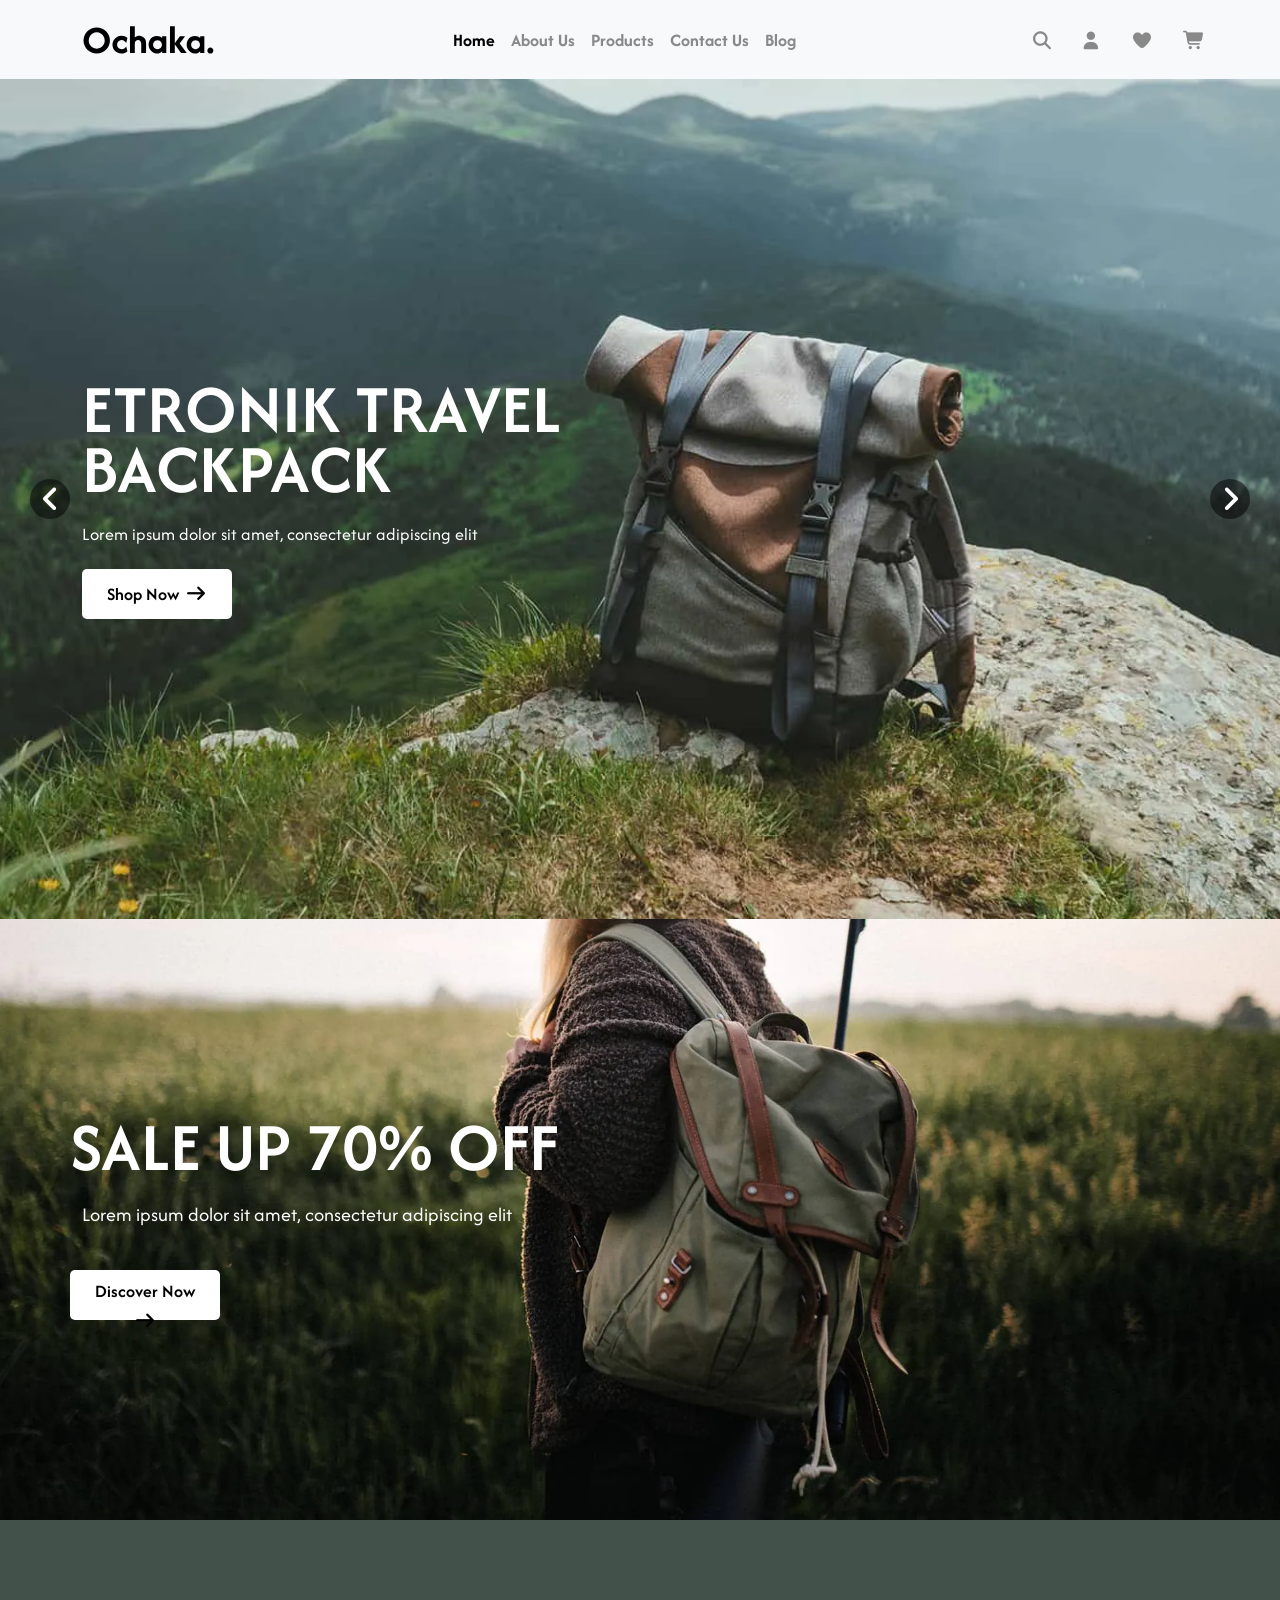
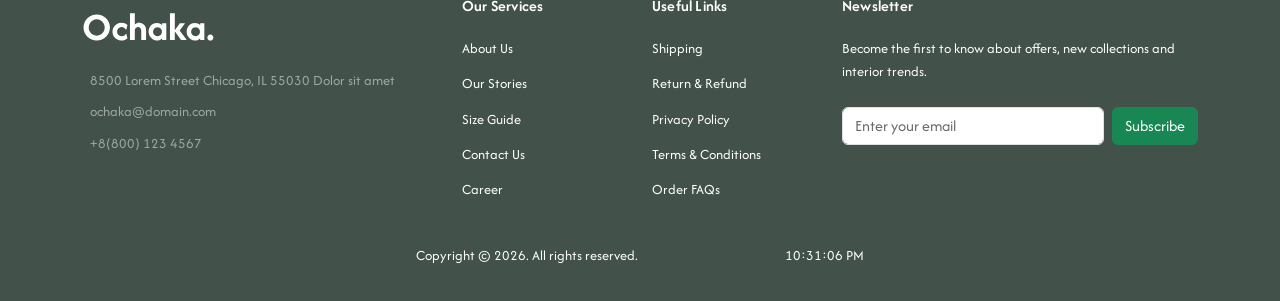
<file: index.html>
<!DOCTYPE html>
<html lang="en">

    <head>
        <meta charset="UTF-8">
        <meta name="viewport" content="width=device-width, initial-scale=1.0">
        <title>Document</title>

        <link rel="preconnect" href="https://fonts.googleapis.com">
        <link rel="preconnect" href="https://fonts.gstatic.com" crossorigin>
        <link
            href="https://fonts.googleapis.com/css2?family=Afacad:ital,wght@0,400..700;1,400..700&display=swap"
            rel="stylesheet">

        <link rel="stylesheet" href="./css/bootstrap.min.css">
        <link rel="stylesheet" href="./css/slick.css">

        <link rel="stylesheet" href="./css/all.min.css">
        <link rel="stylesheet" href="./css/style.css">
    </head>

    <body>
        <!-- Header Part Start -->
        <nav class="navbar navbar-expand-lg bg-body-tertiary">
            <div class="container">
                <a class="navbar-brand" href="./index.html">
                    <img src="./images/logo.svg" alt="logo.svg">
                </a>
                <button class="navbar-toggler" type="button"
                    data-bs-toggle="collapse"
                    data-bs-target="#navbarSupportedContent"
                    aria-controls="navbarSupportedContent" aria-expanded="false"
                    aria-label="Toggle navigation">
                    <span class="navbar-toggler-icon"></span>
                </button>
                <div class="collapse navbar-collapse"
                    id="navbarSupportedContent">
                    <ul
                        class="navbar-nav m-auto mb-2 mb-lg-0 align-items-center">
                        <li class="nav-item ">
                            <a class="nav-link active"
                                href="./index.html">Home</a>
                        </li>
                        <li class="nav-item">
                            <a class="nav-link" href="./aboutus.html">About
                                Us</a>
                        </li>
                        <li class="nav-item">
                            <a class="nav-link"
                                href="./products.html">Products</a>
                        </li>
                        <li class="nav-item">
                            <a class="nav-link" href="./contactus.html">Contact
                                Us</a>
                        </li>

                        <li class="nav-item">
                            <a class="nav-link" href="./blog.html">Blog</a>
                        </li>
                    </ul>
                    <div class="navBtn">
                        <i class="fa-solid fa-magnifying-glass"></i>
                        <i class="fa-regular fa-user"></i>
                        <i class="fa-regular fa-heart"></i>
                        <i class="fa-solid fa-cart-shopping"></i>
                    </div>
                </div>
            </div>
        </nav>
        <!-- Header Part End-->

        <!-- Banner Part Start -->

        <section id="bannerPart">

            <div
                class="row col-lg-12 col-md-9 col-sm-3 sliders w-100 bannerContainer">
                <div class="sliderOne">
                    <div class="container bannerContent">
                        <h2>
                            ETRONIK TRAVEL BACKPACK
                        </h2>
                        <p>
                            Lorem ipsum dolor sit amet, consectetur adipiscing
                            elit
                        </p>
                        <button class="btn btn-primary contentBtn">Shop Now <i
                                class="fa-solid fa-arrow-right"></i></button>
                    </div>

                </div>
                <div class="sliderOne two">
                    <div class="container bannerContent">
                        <h2>
                            ETRONIK TRAVEL BACKPACK
                        </h2>
                        <p>
                            Lorem ipsum dolor sit amet, consectetur adipiscing
                            elit
                        </p>
                        <button class="btn btn-primary contentBtn">Shop Now <i
                                class="fa-solid fa-arrow-right"></i>
                        </button>
                    </div>
                </div>
                <div class="sliderOne three">
                    <div class="container bannerContent">
                        <h2>
                            ETRONIK TRAVEL BACKPACK
                        </h2>
                        <p>
                            Lorem ipsum dolor sit amet, consectetur adipiscing
                            elit
                        </p>
                        <button class="btn btn-primary contentBtn">Shop Now <i
                                class="fa-solid fa-arrow-right"></i></button>
                    </div>
                </div>

                <!-- <div class="overly">
               
            </div> -->

            </div>

        </section>

        <!--  Banner Part End -->
        <!-- Discover Part Start -->
        <section id="discoverPart">
            <div class="container ">
                <div class="row col-lg-6 col-md-6 col-sm-12 discoverContent">
                    <h2>
                        SALE UP 70% OFF
                    </h2>
                    <p>
                        Lorem ipsum dolor sit amet, consectetur adipiscing elit
                    </p>
                    <button class="btn btn-primary contentBtn">Discover Now <i
                        class="fa-solid fa-arrow-right"></i></button>
                </div>

            </div>
        </section>
        <!-- Discover Part End -->
        <!-- footer Part Start -->
        <footer class="site-footer position-relative">
            <div class="container">
                <div class="row gy-5">

                    <div class="col-xl-4 col-lg-5 col-md-12">
                        <div class="brand-logo mb-3"><img
                                src="./images/logo-white.svg"
                                alt="logo-white.svg"></div>
                        <div
                            class="d-flex flex-column gap-2 mb-4 text-white-50">
                            <span class="d-flex align-items-start gap-2">
                                <i class="bi bi-geo-alt mt-1 text-success"></i>
                                <span>8500 Lorem Street Chicago, IL 55030 Dolor
                                    sit amet</span>
                            </span>
                            <span class="d-flex align-items-center gap-2">
                                <i class="bi bi-envelope text-success"></i>
                                <span>ochaka@domain.com</span>
                            </span>
                            <span class="d-flex align-items-center gap-2">
                                <i class="bi bi-telephone text-success"></i>
                                <span>+8(800) 123 4567</span>
                            </span>
                        </div>

                        <div class="d-flex gap-3">
                            <a href="#" class="social-link"
                                aria-label="Facebook"><i
                                    class="bi bi-facebook"></i></a>
                            <a href="#" class="social-link"
                                aria-label="X Twitter"><i
                                    class="bi bi-twitter-x"></i></a>
                            <a href="#" class="social-link"
                                aria-label="Pinterest"><i
                                    class="bi bi-pinterest"></i></a>
                            <a href="#" class="social-link"
                                aria-label="Instagram"><i
                                    class="bi bi-instagram"></i></a>
                            <a href="#" class="social-link"
                                aria-label="Youtube"><i
                                    class="bi bi-youtube"></i></a>
                        </div>
                    </div>

                    <!-- Nav Menu Block 1: Internal Services -->
                    <div class="col-xl-2 col-lg-2 col-md-4 col-6">
                        <h6 class="column-title">Our Services</h6>
                        <ul class="list-unstyled footer-links">
                            <li><a href="#">About Us</a></li>
                            <li><a href="#">Our Stories</a></li>
                            <li><a href="#">Size Guide</a></li>
                            <li><a href="#">Contact Us</a></li>
                            <li><a href="#">Career</a></li>
                        </ul>
                    </div>

                    <!-- Nav Menu Block 2: Operations / Utilities -->
                    <div class="col-xl-2 col-lg-2 col-md-4 col-6">
                        <h6 class="column-title">Useful Links</h6>
                        <ul class="list-unstyled footer-links">
                            <li><a href="#">Shipping</a></li>
                            <li><a href="#">Return & Refund</a></li>
                            <li><a href="#">Privacy Policy</a></li>
                            <li><a href="#">Terms & Conditions</a></li>
                            <li><a href="#">Order FAQs</a></li>
                        </ul>
                    </div>

                    <!-- Action System Block: Subscription Loop -->
                    <div class="col-xl-4 col-lg-3 col-md-4 col-12">
                        <h6 class="column-title">Newsletter</h6>
                        <p class="newsletter-text mb-4">Become the first to know
                            about offers, new collections and interior
                            trends.</p>

                        <form class="d-flex flex-column flex-sm-row gap-2"
                            action="#" method="post">
                            <input type="email" class="form-control"
                                placeholder="Enter your email" required>
                            <button type="submit"
                                onclick="event.preventDefault(); alert('Subscribed successfully!');"
                                class="btn btn-success">Subscribe</button>
                        </form>
                    </div>
                </div>
                <div class="col-lg-8 footerBottomPart">
                    <p class="mb-xxl-2 align-items-center">Copyright &copy;
                        <span id="footer-year"></span>. All rights
                        reserved.</p>
                    <p id="footer-date-time"> </p>
                </div>
            </div>
        </footer>

        <!-- footer Part End -->

        <script src="./js/bootstrap.bundle.min.js"></script>
        <script src="./js/jquery-1.12.4.min.js"></script>
        <script src="./js/slick.min.js"></script>
        <script src="./js/script.js"></script>
    </body>

</html>
</file>
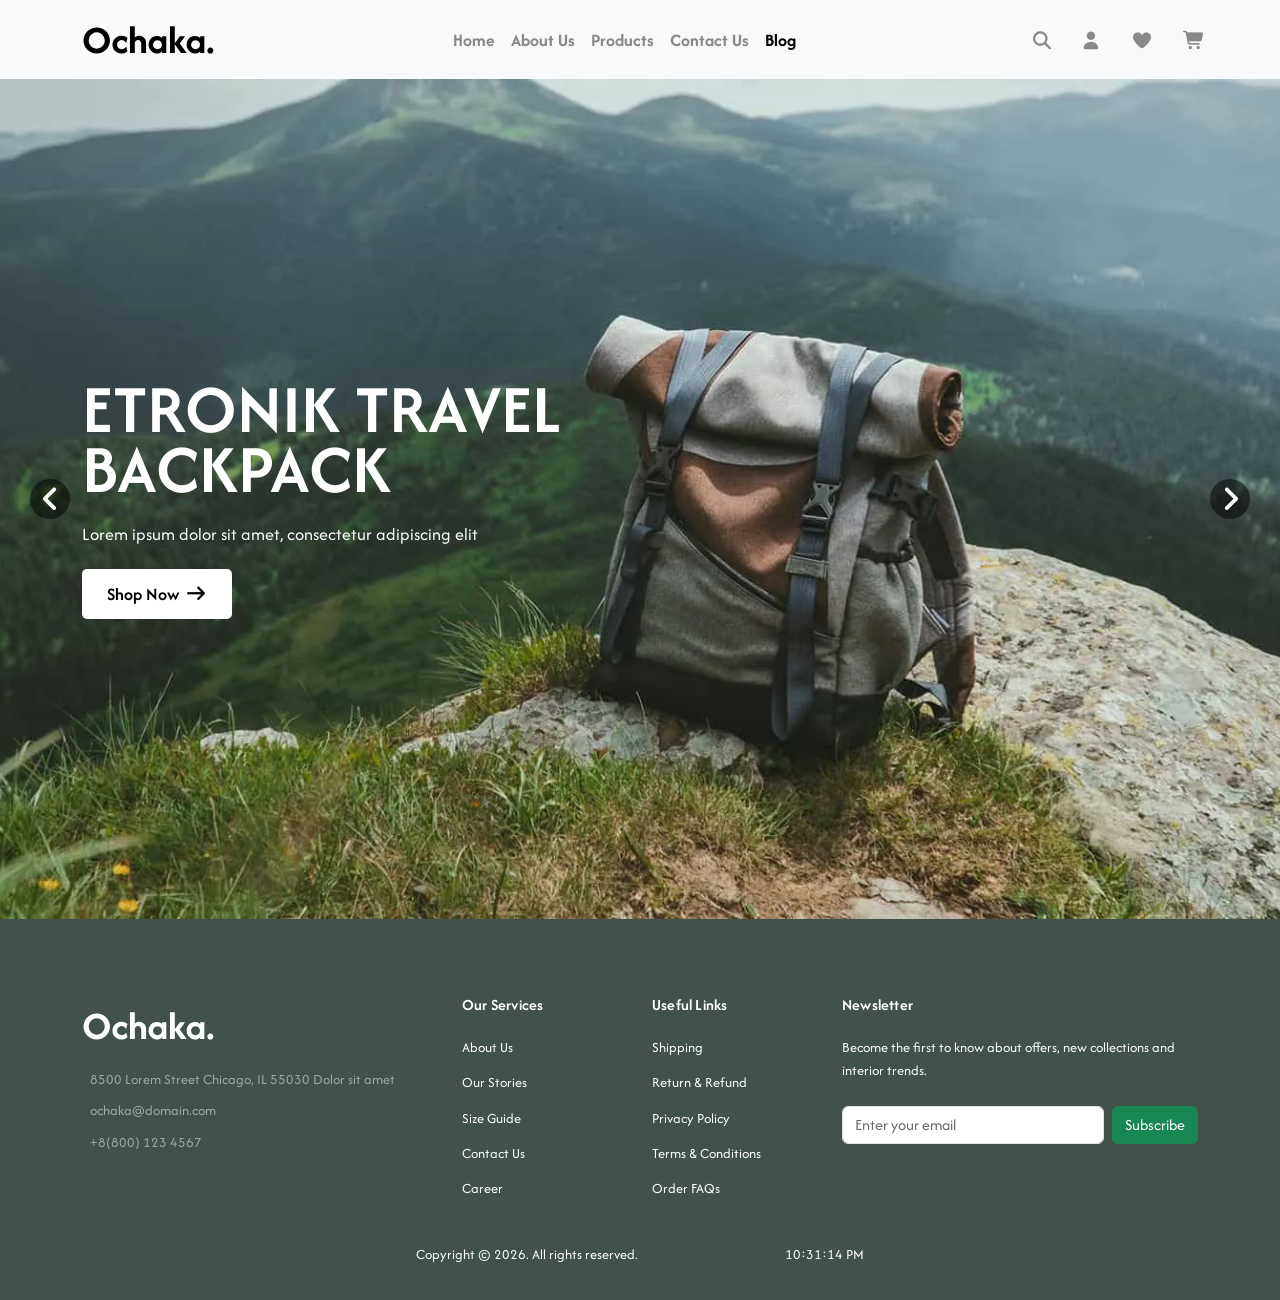
<file: blog.html>
<!DOCTYPE html>
<html lang="en">

    <head>
        <meta charset="UTF-8">
        <meta name="viewport" content="width=device-width, initial-scale=1.0">
        <title>Document</title>

        <link rel="preconnect" href="https://fonts.googleapis.com">
        <link rel="preconnect" href="https://fonts.gstatic.com" crossorigin>
        <link
            href="https://fonts.googleapis.com/css2?family=Afacad:ital,wght@0,400..700;1,400..700&display=swap"
            rel="stylesheet">

        <link rel="stylesheet" href="./css/bootstrap.min.css">
        <link rel="stylesheet" href="./css/slick.css">

        <link rel="stylesheet" href="./css/all.min.css">
        <link rel="stylesheet" href="./css/style.css">
    </head>

    <body>
        <!-- Header Part Start -->
        <nav class="navbar navbar-expand-lg bg-body-tertiary">
            <div class="container">
                <a class="navbar-brand" href="/index.html">
                    <img src="./images/logo.svg" alt="logo.svg">
                </a>
                <button class="navbar-toggler" type="button"
                    data-bs-toggle="collapse"
                    data-bs-target="#navbarSupportedContent"
                    aria-controls="navbarSupportedContent" aria-expanded="false"
                    aria-label="Toggle navigation">
                    <span class="navbar-toggler-icon"></span>
                </button>
                <div class="collapse navbar-collapse"
                    id="navbarSupportedContent">
                    <ul
                        class="navbar-nav m-auto mb-2 mb-lg-0 align-items-center">
                        <li class="nav-item ">
                            <a class="nav-link " href="/index.html">Home</a>
                        </li>
                        <li class="nav-item">
                            <a class="nav-link" href="./aboutus.html">About
                                Us</a>
                        </li>
                        <li class="nav-item">
                            <a class="nav-link"
                                href="./products.html">Products</a>
                        </li>
                        <li class="nav-item">
                            <a class="nav-link" href="./contactus.html">Contact
                                Us</a>
                        </li>

                        <li class="nav-item">
                            <a class="nav-link active"
                                href="./blog.html">Blog</a>
                        </li>

                    </ul>
                    <div class="navBtn">
                        <i class="fa-solid fa-magnifying-glass"></i>
                        <i class="fa-regular fa-user"></i>
                        <i class="fa-regular fa-heart"></i>
                        <i class="fa-solid fa-cart-shopping"></i>
                    </div>

                </div>
            </div>
        </nav>
        <!-- Header Part End-->

        <!-- Banner Part Start -->

        <section id="bannerPart">

            <div
                class="row col-lg-12 col-md-9 col-sm-3 sliders w-100 bannerContainer">
                <div class="sliderOne">
                    <div class="container bannerContent">
                        <h2>
                            ETRONIK TRAVEL BACKPACK
                        </h2>
                        <p>
                            Lorem ipsum dolor sit amet, consectetur adipiscing
                            elit
                        </p>
                        <button class="btn btn-primary contentBtn">Shop Now <i
                                class="fa-solid fa-arrow-right"></i></button>
                    </div>

                </div>
                <div class="sliderOne two">
                    <div class="container bannerContent">
                        <h2>
                            ETRONIK TRAVEL BACKPACK
                        </h2>
                        <p>
                            Lorem ipsum dolor sit amet, consectetur adipiscing
                            elit
                        </p>
                        <button class="btn btn-primary contentBtn">Shop Now <i
                                class="fa-solid fa-arrow-right"></i>
                        </button>
                    </div>
                </div>
                <div class="sliderOne three">
                    <div class="container bannerContent">
                        <h2>
                            ETRONIK TRAVEL BACKPACK
                        </h2>
                        <p>
                            Lorem ipsum dolor sit amet, consectetur adipiscing
                            elit
                        </p>
                        <button class="btn btn-primary contentBtn">Shop
                            Now</button>
                    </div>
                </div>

                <!-- <div class="overly">
               
            </div> -->

            </div>

        </section>
        <!-- Banner Part End -->
        <!-- Banner Part Start -->
        <!-- Banner Part Start -->
        <!-- footer Part Start -->
        <footer class="site-footer position-relative">
            <div class="container">
                <div class="row gy-5">

                    <div class="col-xl-4 col-lg-5 col-md-12">
                        <div class="brand-logo mb-3"><img
                                src="./images/logo-white.svg"
                                alt="logo-white.svg"></div>
                        <div
                            class="d-flex flex-column gap-2 mb-4 text-white-50">
                            <span class="d-flex align-items-start gap-2">
                                <i class="bi bi-geo-alt mt-1 text-success"></i>
                                <span>8500 Lorem Street Chicago, IL 55030 Dolor
                                    sit amet</span>
                            </span>
                            <span class="d-flex align-items-center gap-2">
                                <i class="bi bi-envelope text-success"></i>
                                <span>ochaka@domain.com</span>
                            </span>
                            <span class="d-flex align-items-center gap-2">
                                <i class="bi bi-telephone text-success"></i>
                                <span>+8(800) 123 4567</span>
                            </span>
                        </div>

                        <div class="d-flex gap-3">
                            <a href="#" class="social-link"
                                aria-label="Facebook"><i
                                    class="bi bi-facebook"></i></a>
                            <a href="#" class="social-link"
                                aria-label="X Twitter"><i
                                    class="bi bi-twitter-x"></i></a>
                            <a href="#" class="social-link"
                                aria-label="Pinterest"><i
                                    class="bi bi-pinterest"></i></a>
                            <a href="#" class="social-link"
                                aria-label="Instagram"><i
                                    class="bi bi-instagram"></i></a>
                            <a href="#" class="social-link"
                                aria-label="Youtube"><i
                                    class="bi bi-youtube"></i></a>
                        </div>
                    </div>

                    <!-- Nav Menu Block 1: Internal Services -->
                    <div class="col-xl-2 col-lg-2 col-md-4 col-6">
                        <h6 class="column-title">Our Services</h6>
                        <ul class="list-unstyled footer-links">
                            <li><a href="#">About Us</a></li>
                            <li><a href="#">Our Stories</a></li>
                            <li><a href="#">Size Guide</a></li>
                            <li><a href="#">Contact Us</a></li>
                            <li><a href="#">Career</a></li>
                        </ul>
                    </div>

                    <!-- Nav Menu Block 2: Operations / Utilities -->
                    <div class="col-xl-2 col-lg-2 col-md-4 col-6">
                        <h6 class="column-title">Useful Links</h6>
                        <ul class="list-unstyled footer-links">
                            <li><a href="#">Shipping</a></li>
                            <li><a href="#">Return & Refund</a></li>
                            <li><a href="#">Privacy Policy</a></li>
                            <li><a href="#">Terms & Conditions</a></li>
                            <li><a href="#">Order FAQs</a></li>
                        </ul>
                    </div>

                    <!-- Action System Block: Subscription Loop -->
                    <div class="col-xl-4 col-lg-3 col-md-4 col-12">
                        <h6 class="column-title">Newsletter</h6>
                        <p class="newsletter-text mb-4">Become the first to know
                            about offers, new collections and interior
                            trends.</p>

                        <form class="d-flex flex-column flex-sm-row gap-2"
                            action="#" method="post">
                            <input type="email" class="form-control"
                                placeholder="Enter your email" required>
                            <button type="submit"
                                onclick="event.preventDefault(); alert('Subscribed successfully!');"
                                class="btn btn-success">Subscribe</button>
                        </form>
                    </div>
                </div>
                <div class="col-lg-8 footerBottomPart">
                    <p class="mb-xxl-2 align-items-center">Copyright &copy;
                        <span id="footer-year"></span>. All rights
                        reserved.</p>
                    <p id="footer-date-time"> </p>
                </div>
            </div>
        </footer>

        <!-- footer Part End -->

        <script src="./js/bootstrap.bundle.min.js"></script>
        <script src="./js/jquery-1.12.4.min.js"></script>
        <script src="./js/slick.min.js"></script>
        <script src="./js/script.js"></script>
    </body>

</html>
</file>
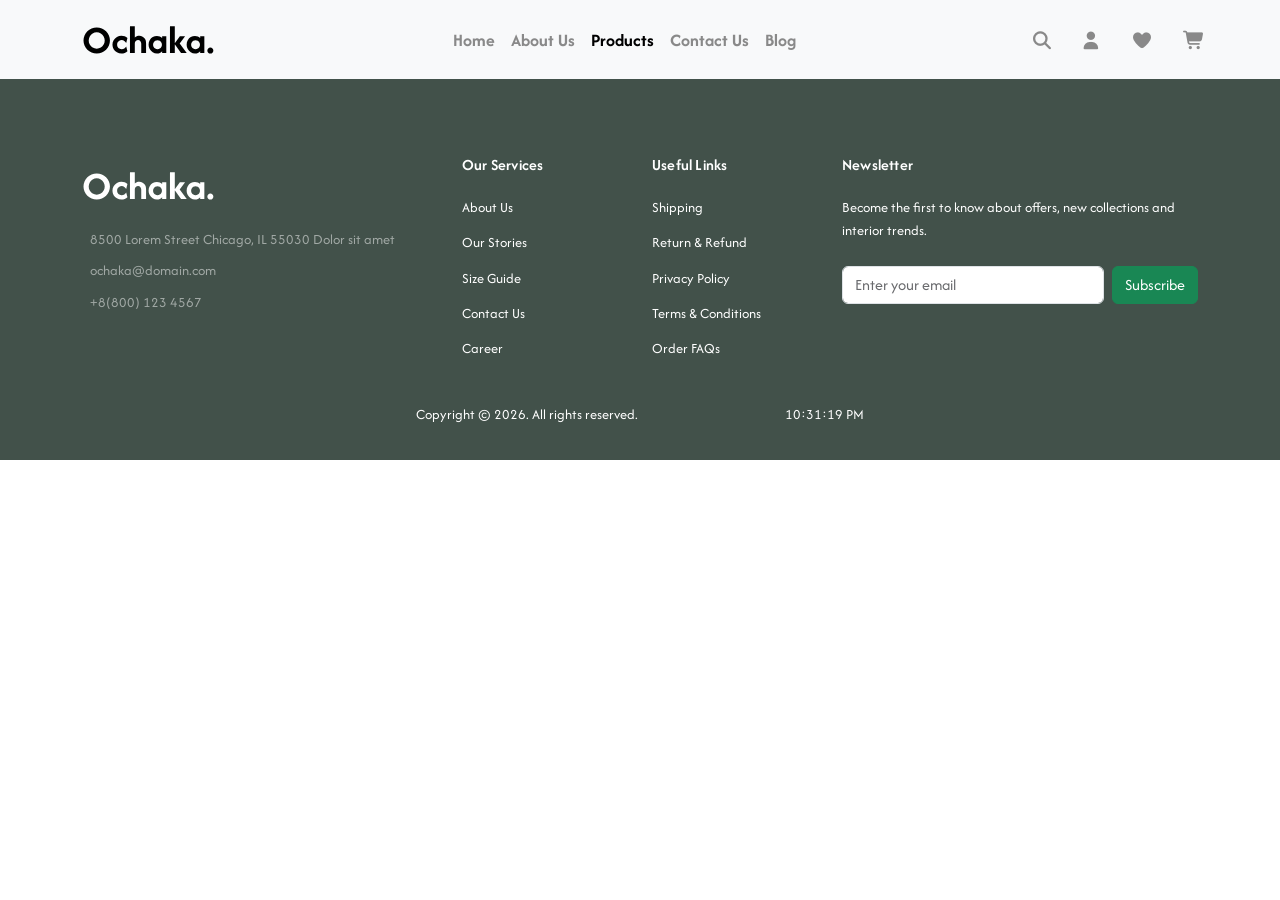
<file: products.html>
<!DOCTYPE html>
<html lang="en">
<head>
    <meta charset="UTF-8">
    <meta name="viewport" content="width=device-width, initial-scale=1.0">
    <title>Document</title>

    <link rel="preconnect" href="https://fonts.googleapis.com">
    <link rel="preconnect" href="https://fonts.gstatic.com" crossorigin>
    <link href="https://fonts.googleapis.com/css2?family=Afacad:ital,wght@0,400..700;1,400..700&display=swap" rel="stylesheet">

    <link rel="stylesheet" href="./css/bootstrap.min.css">
    <link rel="stylesheet" href="./css/slick.css">

    <link rel="stylesheet" href="./css/all.min.css">
    <link rel="stylesheet" href="./css/style.css">
</head>
<body>
    <!-- Header Part Start -->
    <nav class="navbar navbar-expand-lg bg-body-tertiary">
        <div class="container">
            <a class="navbar-brand" href="./index.html">
                <img src="./images/logo.svg" alt="logo.svg">
            </a>
            <button class="navbar-toggler" type="button" data-bs-toggle="collapse" data-bs-target="#navbarSupportedContent" aria-controls="navbarSupportedContent" aria-expanded="false" aria-label="Toggle navigation">
            <span class="navbar-toggler-icon"></span>
            </button>
            <div class="collapse navbar-collapse" id="navbarSupportedContent">
            <ul class="navbar-nav m-auto mb-2 mb-lg-0 align-items-center">
                <li class="nav-item ">
                <a class="nav-link " href="./index.html">Home</a>
                </li>
                <li class="nav-item">
                <a class="nav-link" href="./aboutus.html">About Us</a>
                </li>
                <li class="nav-item">
                <a class="nav-link active" href="./products.html">Products</a>
                </li>
                <li class="nav-item">
                <a class="nav-link" href="./contactus.html">Contact Us</a>
                </li>
                
                <li class="nav-item">
                <a class="nav-link" href="./blog.html">Blog</a>
                </li>
                
               
            </ul>
            <div class="navBtn">
                <i class="fa-solid fa-magnifying-glass"></i>
                <i class="fa-regular fa-user"></i>
                <i class="fa-regular fa-heart"></i>
                <i class="fa-solid fa-cart-shopping"></i>
            </div>

            
            </div>
        </div>
    </nav>
    <!-- Header Part End-->


    <!-- Banner Part Start -->
    <!-- Banner Part Start -->
     <!-- footer Part Start -->
    <footer class="site-footer position-relative">
        <div class="container">
            <div class="row gy-5">


                <div class="col-xl-4 col-lg-5 col-md-12">
                    <div class="brand-logo mb-3"><img src="./images/logo-white.svg" alt="logo-white.svg"></div>
                    <div class="d-flex flex-column gap-2 mb-4 text-white-50">
                        <span class="d-flex align-items-start gap-2">
                            <i class="bi bi-geo-alt mt-1 text-success"></i>
                            <span>8500 Lorem Street Chicago, IL 55030 Dolor sit amet</span>
                        </span>
                        <span class="d-flex align-items-center gap-2">
                            <i class="bi bi-envelope text-success"></i>
                            <span>ochaka@domain.com</span>
                        </span>
                        <span class="d-flex align-items-center gap-2">
                            <i class="bi bi-telephone text-success"></i>
                            <span>+8(800) 123 4567</span>
                        </span>
                    </div>

                    <div class="d-flex gap-3">
                        <a href="#" class="social-link" aria-label="Facebook"><i class="bi bi-facebook"></i></a>
                        <a href="#" class="social-link" aria-label="X Twitter"><i class="bi bi-twitter-x"></i></a>
                        <a href="#" class="social-link" aria-label="Pinterest"><i class="bi bi-pinterest"></i></a>
                        <a href="#" class="social-link" aria-label="Instagram"><i class="bi bi-instagram"></i></a>
                        <a href="#" class="social-link" aria-label="Youtube"><i class="bi bi-youtube"></i></a>
                    </div>
                </div>

                <!-- Nav Menu Block 1: Internal Services -->
                <div class="col-xl-2 col-lg-2 col-md-4 col-6">
                    <h6 class="column-title">Our Services</h6>
                    <ul class="list-unstyled footer-links">
                        <li><a href="#">About Us</a></li>
                        <li><a href="#">Our Stories</a></li>
                        <li><a href="#">Size Guide</a></li>
                        <li><a href="#">Contact Us</a></li>
                        <li><a href="#">Career</a></li>
                    </ul>
                </div>

                <!-- Nav Menu Block 2: Operations / Utilities -->
                <div class="col-xl-2 col-lg-2 col-md-4 col-6">
                    <h6 class="column-title">Useful Links</h6>
                    <ul class="list-unstyled footer-links">
                        <li><a href="#">Shipping</a></li>
                        <li><a href="#">Return & Refund</a></li>
                        <li><a href="#">Privacy Policy</a></li>
                        <li><a href="#">Terms & Conditions</a></li>
                        <li><a href="#">Order FAQs</a></li>
                    </ul>
                </div>

                <!-- Action System Block: Subscription Loop -->
                <div class="col-xl-4 col-lg-3 col-md-4 col-12">
                    <h6 class="column-title">Newsletter</h6>
                    <p class="newsletter-text mb-4">Become the first to know about offers, new collections and interior
                        trends.</p>

                    <form class="d-flex flex-column flex-sm-row gap-2" action="#" method="post">
                        <input type="email" class="form-control" placeholder="Enter your email" required>
                        <button type="submit" onclick="event.preventDefault(); alert('Subscribed successfully!');"
                            class="btn btn-success">Subscribe</button>
                    </form>
                </div>
            </div>
            <div class="col-lg-8 footerBottomPart">
                <p class="mb-xxl-2 align-items-center">Copyright &copy; <span id="footer-year"></span>. All rights
                    reserved.</p>
                <p id="footer-date-time"> </p>
            </div>
        </div>
    </footer>

    <!-- footer Part End -->


    <script src="./js/bootstrap.bundle.min.js"></script>
    <script src="./js/jquery-1.12.4.min.js"></script>
    <script src="./js/slick.min.js"></script>
    <script src="./js/script.js"></script>
</body>
</html>
</file>
<file: css/style.css>
body {
    font-family: 'Afacad', Arial, Helvetica, sans-serif;
    color: #5F615E;
    background-color: #FFFFFF;
    line-height: 1.625;
}

* {
    margin: 0;
    padding: 0;
    box-sizing: border-box;
    outline: none;
    font-family: "Afacad", Arial, Helvetica, sans-serif;
}

.btn-custom {
    background-color: #000000;
    color: #ffffff;
    border-radius: 999px;
    padding: 16px 40px;
    font-size: 18px;
    font-weight: 700;
    text-transform: capitalize;
    transition: all 0.45s ease;
}

.btn-custom:hover {
    background-color: #C8102E;
    color: #ffffff;
}

/* .container{
    padding: 0;
} */
ul,
ol {
    list-style-type: none;
    display: inline-block;
}

a,
a:hover {
    text-decoration: none;
}

h1,
h2,
h3,
h4,
h5,
h6 {
    /* color: #000000; */
    font-weight: 500;
}


h1,
h2,
h3,
h4,
h5,
h6,
p,
a {
    margin: 0;
    padding: 0;
    line-height: 0.8;
}

/* Navbbar Start */
.navbar-nav ul li a {
    justify-content: center;
    align-self: center;
    text-align: center;
}

.nav-link {
    color: #898989;
    font-size: 18px;
    font-weight: 700;
    line-height: 22px;
    padding: 10px 15px;
}

.nav-link:hover {
    color: rgb(200, 16, 46);
    font-size: 18px;
    font-weight: 700;
    line-height: 22px;
    padding: 10px 15px;
}


.navBtn {
    display: flex;
    justify-content: center;
    align-items: center;
    gap: 20px;
}

.navBtn i {
    color: #898989;
    font-size: 18px;
    font-weight: 700;
    line-height: 22px;
    padding: 10px 15px;
}

.navBtn i:hover {
    color: rgb(200, 16, 46);
}

/* Navbbar End */

/* Banner Part Start */
#bannerPart {
    width: 100%;
}


.sliderOne {
    padding: 300px 0;
    background-image: url(../images/travel-slider-1.webp);
    background-size: cover;
    background-position: center;
    background-repeat: no-repeat;
}

.two {
    background-image: url(../images/travel-slider-2.webp);
}

.three {
    background-image: url(../images/travel-slider-3.webp);
}

.sliders {
    position: relative !important;

}

.sliderOne h2 {
    width: 43%;
    color: #FFFFFF;
    font-size: 70px;
    font-weight: 600;
    text-transform: uppercase;
    font-family: "Afacad", Arial, Helvetica, sans-serif;
    line-height: 60px;

}

.sliderOne p {
    width: 43%;
    color: #FFFFFF;
    font-size: 18px;
    font-weight: 400;
    line-height: 30px;
    margin-top: 20px;
}

.sliderOne .contentBtn {
    width: 150px;
    height: 50px;
    background-color: rgb(255, 255, 255);
    color: #000000;
    font-size: 18px;
    font-weight: 600;
    line-height: 24px;
    margin-top: 20px;
    border-radius: 5px;
    border: none;
    text-align: center;
    align-items: center;
}

.sliderOne .contentBtn:hover {
    background-color: rgb(0, 0, 0);
    color: #FFFFFF;

}

.bannerContainer {
    margin: 0 auto;
}

.sliders .leftarrow {
    position: absolute;
    display: flex;
    justify-content: center;
    width: 40px;
    height: 40px;
    top: 50%;
    left: 30px;
    transform: translateY(-50%);
    z-index: 1;
    font-size: 30px;
    color: #fff;
    cursor: pointer;
    border-radius: 50%;
    align-items: center;
    background-color: rgba(0, 0, 0, 0.5);
}

.sliders .rightarrow {
    position: absolute;
    display: flex;
    justify-content: center;
    width: 40px;
    height: 40px;
    top: 50%;
    right: 30px;
    transform: translateY(-50%);
    z-index: 1;
    font-size: 30px;
    color: #fff;
    cursor: pointer;
    border-radius: 50%;
    align-items: center;
    background-color: rgba(0, 0, 0, 0.5);
}

/* Banner Part End */



/* aboutpart Start */
/* Hero Section Styles Start */
.hero-section {
    background-image: url("https://ochaka.presslayouts.com/wp-content/uploads/2025/11/travel-banner-4.webp");
    background-position: center center;
    background-size: cover;
    padding-top: 240px;
    padding-bottom: 240px;
}

.hero-title {
    font-size: 48px;
    font-weight: 700;
    text-transform: uppercase;
    line-height: 1.2;
}

/* Hero Section Styles End */

/* Giant Text Section Styles Start */
.giant-text {
    font-size: 140px;
    font-weight: 500;
    line-height: 2;
    color: #000000;
    margin-left: -10px;
    white-space: nowrap;
}

.intro-section .tagline {
    color: #000000;
    font-size: 24px;
    font-weight: 600;
}

.intro-paragraph {
    font-size: 18px;
    color: #5F615E;
}

/* Giant Text Section Styles End */

/* Image Collages Styles Start */
.collage-section img,
.brand-story img {
    border-radius: 8px;
}

/* Image Collages Styles End */

/* Customer Review Thumbnails Start */
.carousel-indicators .review-thumb {
    width: 60px;
    height: 60px;
    border-radius: 50%;
    object-fit: cover;
    opacity: 0.5;
    cursor: pointer;
    border: 2px solid transparent;
    padding: 0;
    transition: all 0.3s ease;
    text-indent: 0;
}

/* Customer Review Thumbnails End */

/* Active Thumbnail State Start */
.carousel-indicators .review-thumb.active {
    opacity: 1;
    border-color: #000000;
    background-color: transparent;
}

/* Active Thumbnail State End */

/* Instagram Hover Effects Start */
.img-hover-container {
    overflow: hidden;
}

.img-hover-container img {
    transition: transform 0.5s ease, opacity 0.5s ease;
}

.img-hover-container:hover img {
    transform: scale(1.05);
    opacity: 0.8;
}

/* Instagram Hover Effects End */

/* Newsletter Styles Start */
.tracking-wide {
    letter-spacing: 2px;
}

/* Newsletter Styles End */

/* aboutpart End*/






/* footer */

.site-footer {
    background-color: #42514a;
    color: #ffffff;
    padding-top: 80px;
    padding-bottom: 40px;
    font-size: 0.9rem;
    overflow: hidden;
}

/* Typography & Brand Anchors */
/* .brand-logo {
    font-size: 1.85rem;
    font-weight: 700;
    letter-spacing: -0.5px;
} */

.column-title {
    font-size: 1rem;
    font-weight: 600;
    margin-bottom: 24px;
    letter-spacing: 0.2px;
}

/* Navigation Mechanics */
.footer-links li {
    margin-bottom: 12px;
}

.footer-links a {
    color: var(--text-silver);
    text-decoration: none;
    transition: var(--transition-smooth);
    display: inline-block;
}

.footer-links a:hover {
    color: #ffffff;
    transform: translateX(4px);
}

/* Interactive Social Grid */
.social-link {
    color: #ffffff;
    font-size: 1.15rem;
    transition: var(--transition-smooth);
    opacity: 0.75;
    display: inline-flex;
}

.social-link:hover {
    opacity: 1;
    transform: translateY(-2px);
}

/* Encapsulated Newsletter Field Component */
.newsletter-text {
    color: var(--text-silver);
    line-height: 1.6;
}

.custom-input-group {
    background: transparent;
    border: 1px solid rgba(255, 255, 255, 0.2);
    border-radius: 50px;
    padding: 5px;
    display: flex;
    align-items: center;
    transition: var(--transition-smooth);
}

.custom-input-group:focus-within {
    border-color: rgba(255, 255, 255, 0.6);
    box-shadow: 0 0 0 4px rgba(255, 255, 255, 0.05);
}

.custom-input-group .form-control {
    background: transparent;
    border: none;
    color: #ffffff;
    padding-left: 16px;
    box-shadow: none !important;
}

.custom-input-group .form-control::placeholder {
    color: rgba(255, 255, 255, 0.4);
}

.btn-subscribe {
    background-color: #ffffff;
    color: var(--bg-forest-green);
    border-radius: 50px;
    font-weight: 600;
    padding: 10px 26px;
    border: none;
    transition: var(--transition-smooth);
    white-space: nowrap;
}

.btn-subscribe:hover {
    background-color: #eaeeeb;
    transform: scale(1.02);
}

.custom-checkbox {
    cursor: pointer;
    color: var(--text-silver);
    font-size: 0.85rem;
    user-select: none;
}


.footer-divider {
    border-color: var(--border-muted);
    margin-top: 60px;
    margin-bottom: 35px;
    opacity: 1;
}

.meta-text {
    color: var(--text-silver);
    font-size: 0.85rem;
}


.payment-pill {
    background: rgba(255, 255, 255, 0.04);
    border: 1px solid var(--border-muted);
    border-radius: 4px;
    padding: 4px 10px;
    font-size: 0.72rem;
    font-weight: 600;
    letter-spacing: 0.7px;
    color: rgba(255, 255, 255, 0.85);
    text-transform: uppercase;
}



.floating-price-badge {
    position: fixed;
    bottom: 24px;
    left: 24px;
    background: #4a5d52;
    padding: 8px 16px;
    border-radius: 30px;
    box-shadow: 0 6px 20px rgba(0, 0, 0, 0.2);
    z-index: 1000;
    border: 1px solid rgba(255, 255, 255, 0.1);
}

.scroll-top-btn {
    position: absolute;
    right: 24px;
    bottom: 24px;
    width: 44px;
    height: 44px;
    background: #ffffff;
    color: var(--bg-forest-green);
    border-radius: 50%;
    display: flex;
    align-items: center;
    justify-content: center;
    text-decoration: none;
    box-shadow: 0 4px 15px rgba(0, 0, 0, 0.15);
    transition: var(--transition-smooth);
}

.scroll-top-btn:hover {
    transform: translateY(-4px);
    color: var(--bg-forest-green);
    box-shadow: 0 6px 20px rgba(0, 0, 0, 0.25);
}

.footerBottomPart {
    margin: 0 auto;
    display: flex;
    justify-content: space-evenly;
    margin-top: 20px;
}

/* footer */







/* discoverPart  Start*/

#discoverPart {
    width: 100%;
    background-image: url(../images/travel-bg-parallax-1.webp);
    background-size: cover;
    background-position: center;
    background-repeat: no-repeat;
}
#discoverPart .container {
   
    margin: 0 auto;
}

#discoverPart .discoverContent {
    padding: 200px 0;
}

#discoverPart .discoverContent h2{
    color: #FFFFFF;
    font-size: 70px;
    font-weight: 600;
    padding: 0px;
}
#discoverPart .discoverContent p{
    color: #FFFFFF;
    font-size: 20px;
    font-weight: 400;
    line-height: 30px;
    margin-top: 25px;
}
#discoverPart .discoverContent .contentBtn{
    width: 150px;
    height: 50px;
    background-color: rgb(255, 255, 255);
    color: #000000;
    font-size: 18px;
    font-weight: 600;
    line-height: 30px;
    margin-top: 40px;
    border-radius: 5px;
    border: none;
    text-align: center;
    align-items: center;
}   



/* discoverPart  End*/



/* Contact us Part Start */
/* Page Title Banner Start */
.page-title-section {
    background-color: #F6F4F1;
    padding-top: 110px;
    padding-bottom: 110px;
}

.page-title {
    font-size: 56px;
    line-height: 1.2;
}

.breadcrumb-text {
    font-size: 12px;
    letter-spacing: 0.5px;
    color: #000000;
}
/* Page Title Banner End */

/* Button Styling Start */
.btn-custom {
    background-color: #000000;
    color: #ffffff;
    border-radius: 999px;
    padding: 16px 40px;
    font-size: 18px;
    font-weight: 700;
    text-transform: capitalize;
    transition: all 0.45s ease;
}

.btn-custom:hover {
    background-color: #C8102E;
    color: #ffffff;
}
/* Button Styling End */

/* Social Icons Start */
.social-icon {
    width: 40px;
    height: 40px;
    border-radius: 50%;
    background-color: #000000;
    color: #ffffff;
    display: inline-flex;
    align-items: center;
    justify-content: center;
    margin-right: 12px;
    transition: all 0.3s ease;
}

.social-icon svg {
    fill: currentColor;
    width: 16px;
    height: 16px;
}

.social-icon:hover {
    background-color: #C8102E;
    color: #ffffff;
}
/* Social Icons End */

/* Contact Form Inputs Start */
.custom-input {
    background-color: #F5F5F5;
    color: #000000;
    border: none;
    border-radius: 999px;
    padding: 11px 24px;
    height: 56px;
    font-size: 18px;
    transition: all 0.3s ease;
}

.custom-textarea {
    background-color: #F5F5F5;
    color: #000000;
    border: none;
    border-radius: 32px;
    padding: 24px;
    font-size: 18px;
    min-height: 200px;
    transition: all 0.3s ease;
}

.custom-input:focus,
.custom-textarea:focus {
    background-color: #F5F5F5;
    border: 1px solid #000000;
    box-shadow: none;
}
/* Contact Form Inputs End */

/* Form Placeholder Override Start */
::placeholder {
    color: #696a6d !important;
    opacity: 1;
}
/* Form Placeholder Override End */
/* Contact us Part End */
</file>
